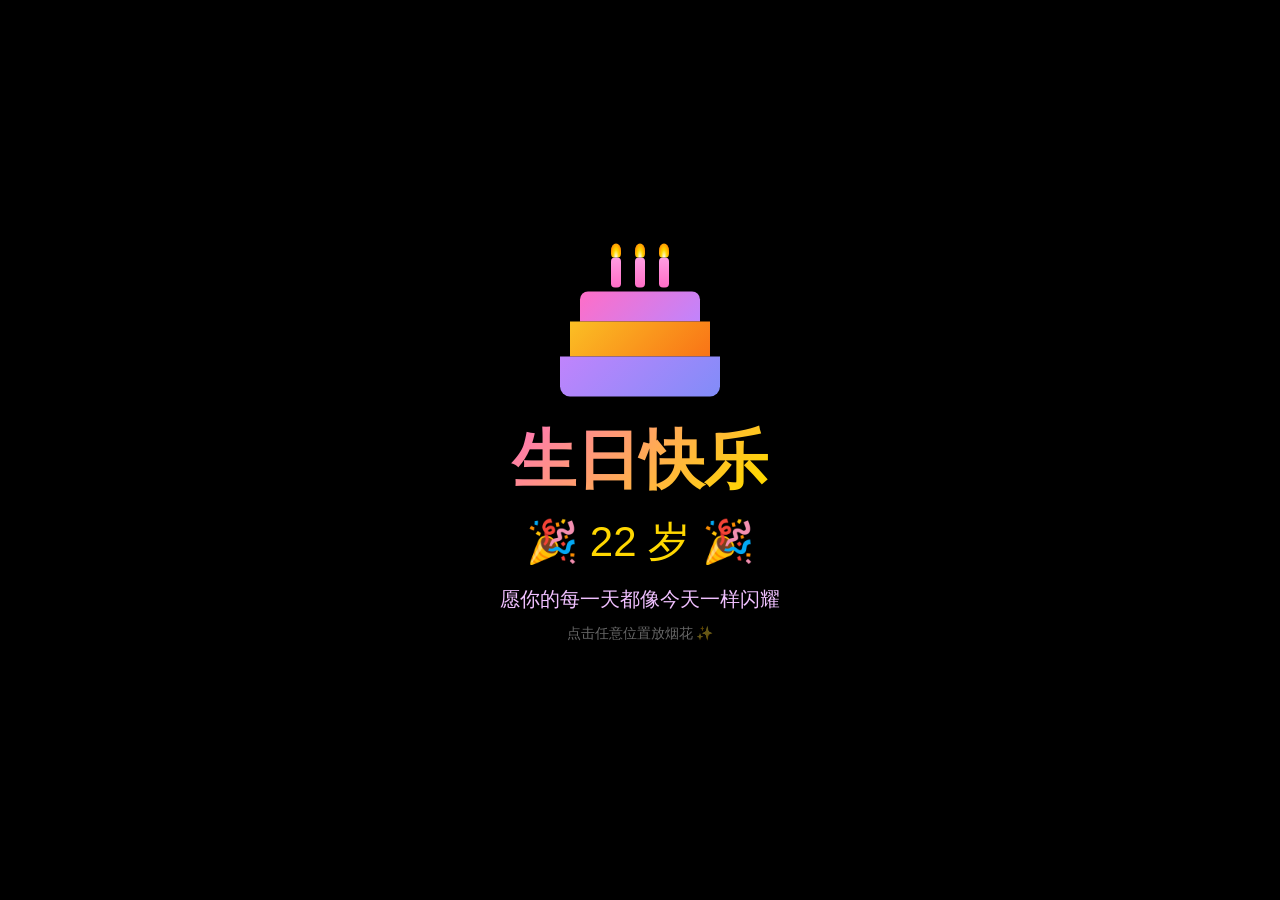
<file: Love_festival-main/index.html>
<!DOCTYPE html>
<html lang="zh-CN">
<head>
    <meta charset="UTF-8">
    <meta name="viewport" content="width=device-width, initial-scale=1.0">
    <title>生日快乐 🎂</title>
    <link rel="stylesheet" href="./style.css">
</head>
<body>
    <canvas id="fireworks"></canvas>

    <div class="birthday-content">
        <div class="cake-wrap">
            <div class="cake">
                <div class="candles">
                    <div class="candle"><div class="flame"></div></div>
                    <div class="candle"><div class="flame"></div></div>
                    <div class="candle"><div class="flame"></div></div>
                </div>
                <div class="cake-top"></div>
                <div class="cake-mid"></div>
                <div class="cake-bot"></div>
            </div>
        </div>
        <h1 class="title">生日快乐</h1>
        <p class="age">🎉 22 岁 🎉</p>
        <p class="subtitle">愿你的每一天都像今天一样闪耀</p>
        <p class="hint">点击任意位置放烟花 ✨</p>
    </div>

    <div class="balloons">
        <div class="balloon b1">🎈</div>
        <div class="balloon b2">🎈</div>
        <div class="balloon b3">🎈</div>
        <div class="balloon b4">🎈</div>
        <div class="balloon b5">🎈</div>
    </div>

    <script src="./fireworks.js"></script>
</body>
</html>
</file>
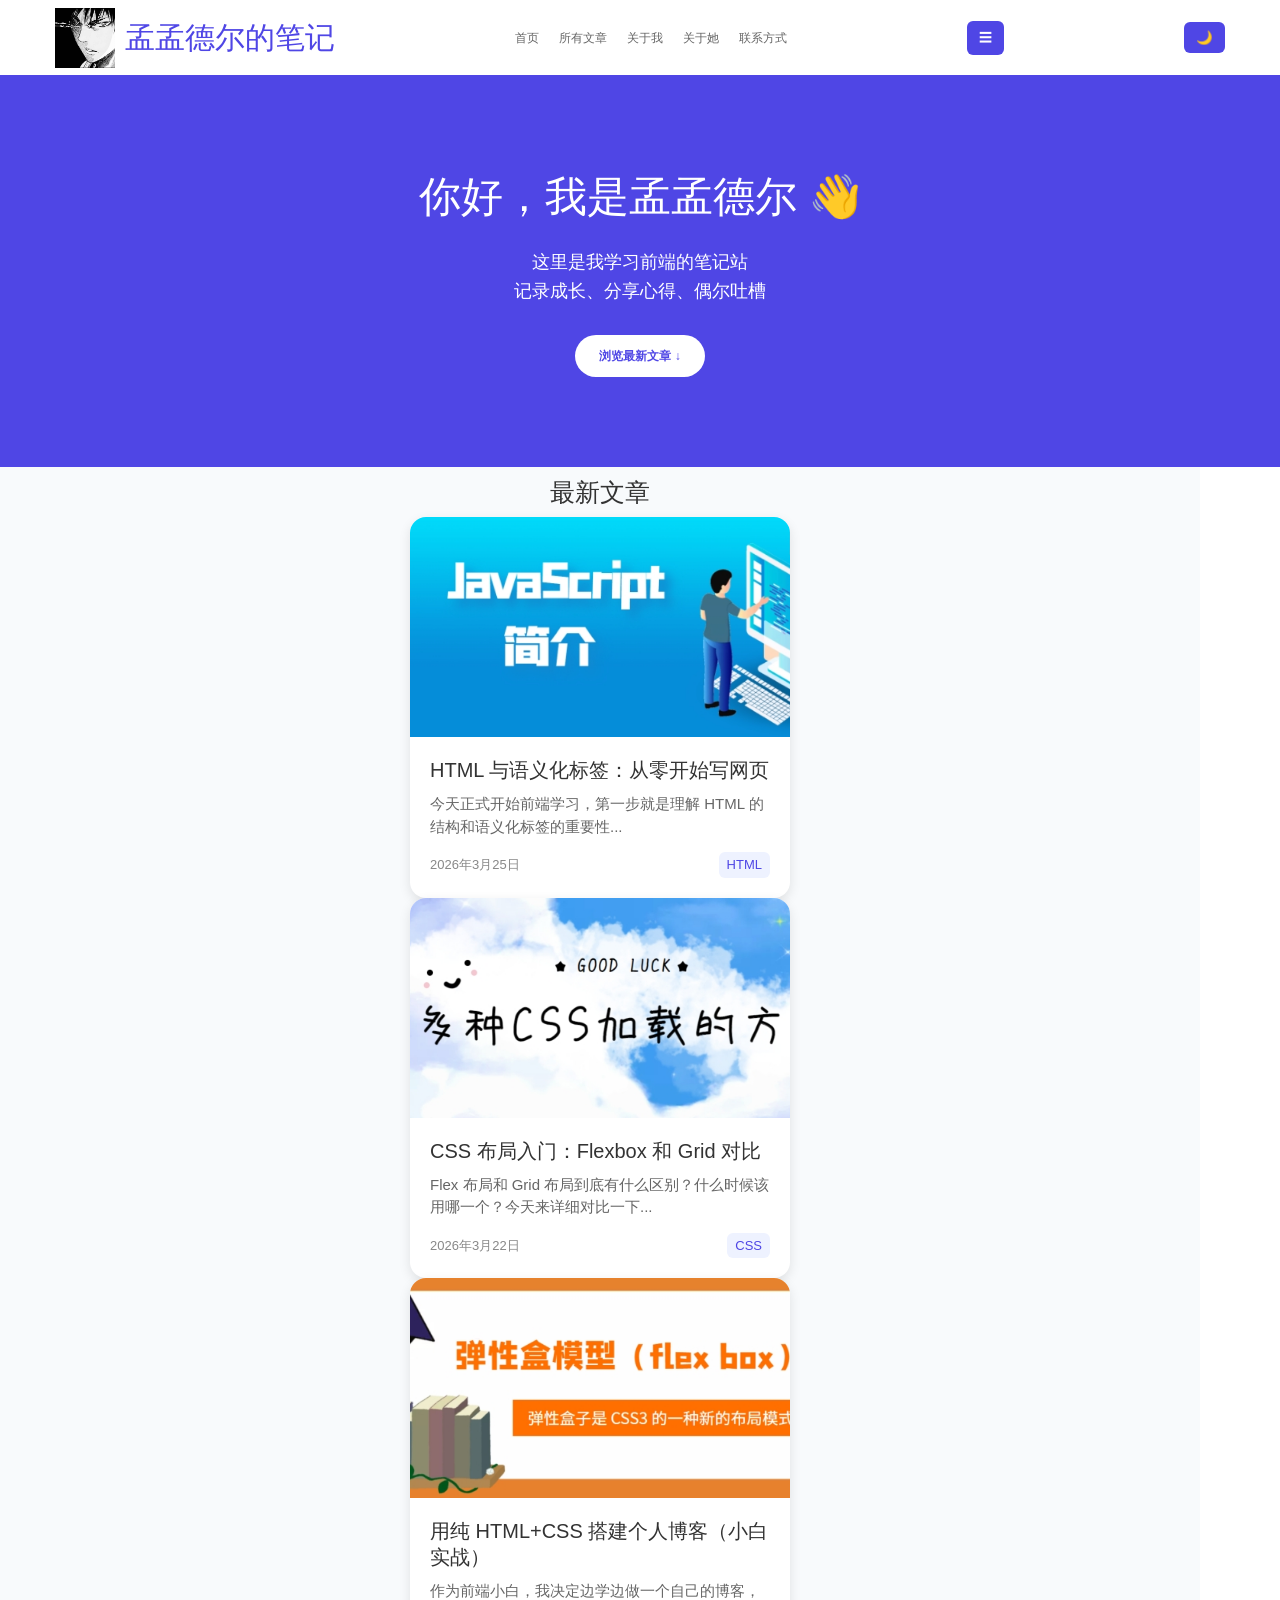
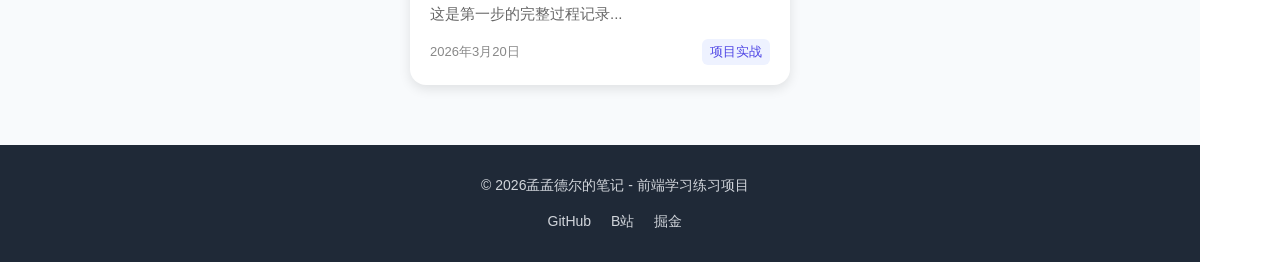
<file: 个人博客/index.html>
<!DOCTYPE html>
<html lang="zh-CN">
<head>
    <meta charset="UTF-8">
    <meta name="viewport" content="width=device-width, initial-scale=1.0">
    <title>孟孟德尔的笔记 | 前端学习与生活记录</title>
    <meta name="description" content="牛的个人博客，记录前端学习心得、编程笔记和生活思考。">
    <link rel="stylesheet" href="./css/style3.css">
    <link rel="stylesheet" href="./css/reset.css">
</head>
<body>
    <!-- 顶部导航栏 -->
    <header>
        <div class="container">
            <!-- 网站标题 -->
            <div class="logo-group">
                <img src="./images/_2026-03-26_181505_618.jpg" alt="">
                <div class="logo">
                    <h1>孟孟德尔的笔记</h1>
                </div>
            </div>  
            <!-- 导航菜单 -->
            <nav>
                <ul id="nav-menu">
                    <li><a href="index.html" class="active">首页</a></li>
                    <li><a href="#">所有文章</a></li>
                    <li><a href="about.html">关于我</a></li>
                    <li><a href="./Love_festival-main/Love_festival-main/index.html">关于她</a></li>
                    <li><a href="#">联系方式</a></li>
                </ul>
            </nav>
            <!-- 在 nav 之后、#theme-toggle 之前添加这部分 -->
            <button id="hamburger" class="hamburger" aria-label="打开菜单">☰</button>
            <!-- 暗黑模式切换按钮（后面会用JS实现） -->
            <button id="theme-toggle" aria-label="切换主题">🌙</button>
        </div>
    </header>

    <!-- Hero 欢迎区域 -->
    <section class="hero">
        <div class="container">
            <h2>你好，我是孟孟德尔 👋</h2>
            <p>这里是我学习前端的笔记站<br>记录成长、分享心得、偶尔吐槽</p>
            <a href="#posts" class="btn">浏览最新文章 ↓</a>
        </div>
    </section>

    <!-- 文章列表区域 -->
    <main id="posts">
        <div class="container">
            <h2 class="section-title">最新文章</h2>

            <div class="posts-grid">

                <!-- 文章卡片 1 -->
                <article class="post-card">
                    <img src="./images/PixPin_ka1.jpg" 
                         alt="HTML基础学习笔记">
                    <div class="post-content">
                        <h3><a href="posts/post-1.html">HTML 与语义化标签：从零开始写网页</a></h3>
                        <p>今天正式开始前端学习，第一步就是理解 HTML 的结构和语义化标签的重要性...</p>
                        <div class="post-meta">
                            <span class="date">2026年3月25日</span>
                            <span class="tag">HTML</span>
                        </div>
                    </div>
                </article>

                <!-- 文章卡片 2 -->
                <article class="post-card">
                    <img src="./images/PixPin_ka2.jpg" 
                         alt="CSS Flex 和 Grid">
                    <div class="post-content">
                        <h3><a href="posts/post-2.html">CSS 布局入门：Flexbox 和 Grid 对比</a></h3>
                        <p>Flex 布局和 Grid 布局到底有什么区别？什么时候该用哪一个？今天来详细对比一下...</p>
                        <div class="post-meta">
                            <span class="date">2026年3月22日</span>
                            <span class="tag">CSS</span>
                        </div>
                    </div>
                </article>

                <!-- 文章卡片 3 -->
                <article class="post-card">
                    <img src="./images/PixPin_ka3.jpg" 
                         alt="个人博客项目">
                    <div class="post-content">
                        <h3><a href="posts/post-3.html">用纯 HTML+CSS 搭建个人博客（小白实战）</a></h3>
                        <p>作为前端小白，我决定边学边做一个自己的博客，这是第一步的完整过程记录...</p>
                        <div class="post-meta">
                            <span class="date">2026年3月20日</span>
                            <span class="tag">项目实战</span>
                        </div>
                    </div>
                </article>

            </div>

            

    <!-- 页脚 -->
    <footer>
        <div class="container">
            <p>&copy; 2026孟孟德尔的笔记 - 前端学习练习项目</p>
            <div class="social-links">
                <a href="https://github.com" target="_blank">GitHub</a>
                <a href="#" target="_blank">B站</a>
                <a href="#" target="_blank">掘金</a>
            </div>
        </div>
    </footer>
    <!-- 回到顶部按钮 -->
    <button id="back-to-top" class="back-to-top" aria-label="回到顶部">↑</button>
    <script src="./js/script1.js"></script>
</body>
</html>
</file>
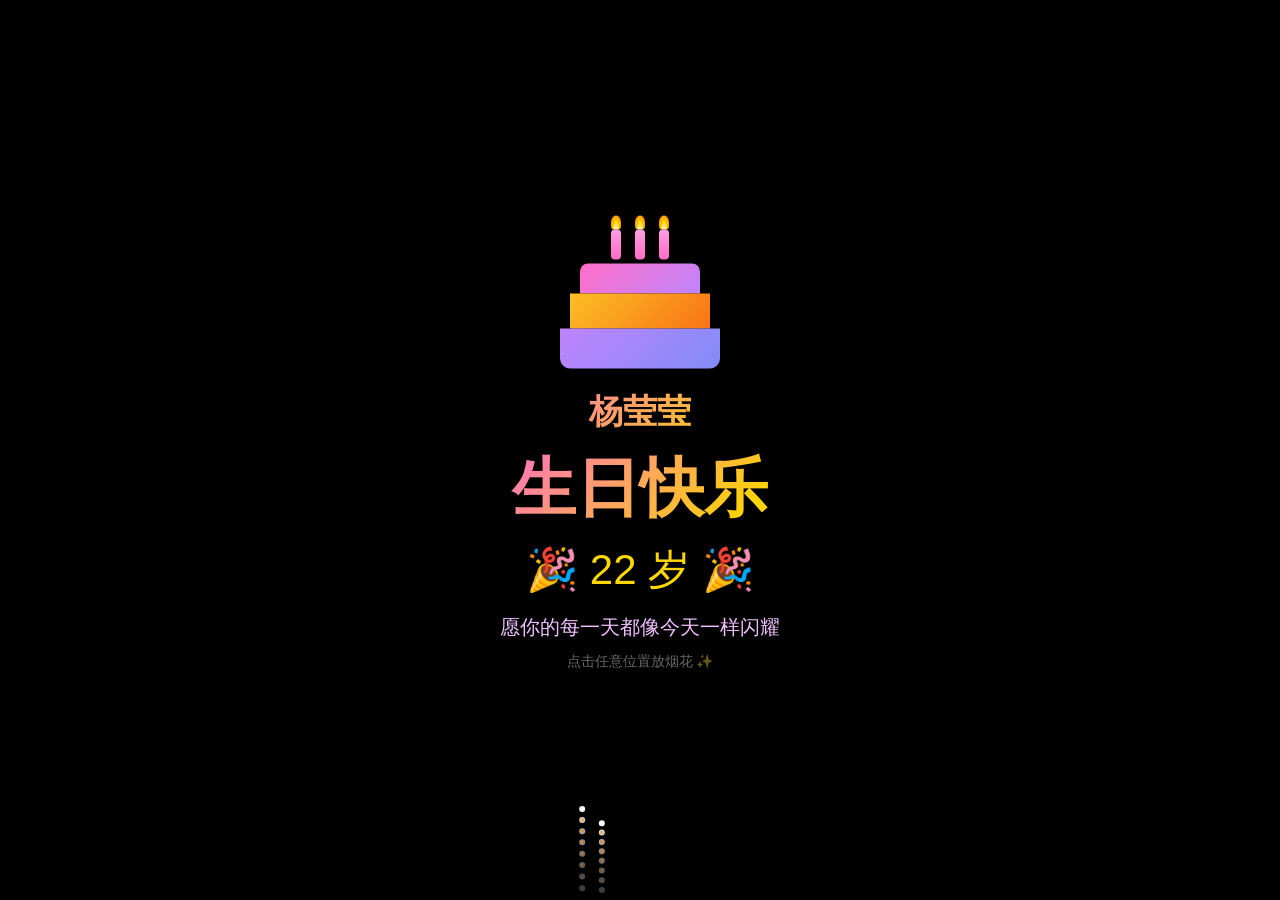
<file: posts/Love_festival-main/index.html>
<!DOCTYPE html>
<html lang="zh-CN">
<head>
    <meta charset="UTF-8">
    <meta name="viewport" content="width=device-width, initial-scale=1.0">
    <title>生日快乐 🎂</title>
    <link rel="stylesheet" href="./style.css">
</head>
<body>
    <canvas id="fireworks"></canvas>

    <div class="birthday-content">
        <div class="cake-wrap">
            <div class="cake">
                <div class="candles">
                    <div class="candle"><div class="flame"></div></div>
                    <div class="candle"><div class="flame"></div></div>
                    <div class="candle"><div class="flame"></div></div>
                </div>
                <div class="cake-top"></div>
                <div class="cake-mid"></div>
                <div class="cake-bot"></div>
            </div>
        </div>
        
        <h1 class="title1">杨莹莹</h1>
        <h1 class="title">生日快乐</h1>
        <p class="age">🎉 22 岁 🎉</p>
        <p class="subtitle">愿你的每一天都像今天一样闪耀</p>
        <p class="hint">点击任意位置放烟花 ✨</p>
    </div>

    <div class="balloons">
        <div class="balloon b1">🎈</div>
        <div class="balloon b2">🎈</div>
        <div class="balloon b3">🎈</div>
        <div class="balloon b4">🎈</div>
        <div class="balloon b5">🎈</div>
    </div>

    <script src="./fireworks.js"></script>
</body>
</html>
</file>
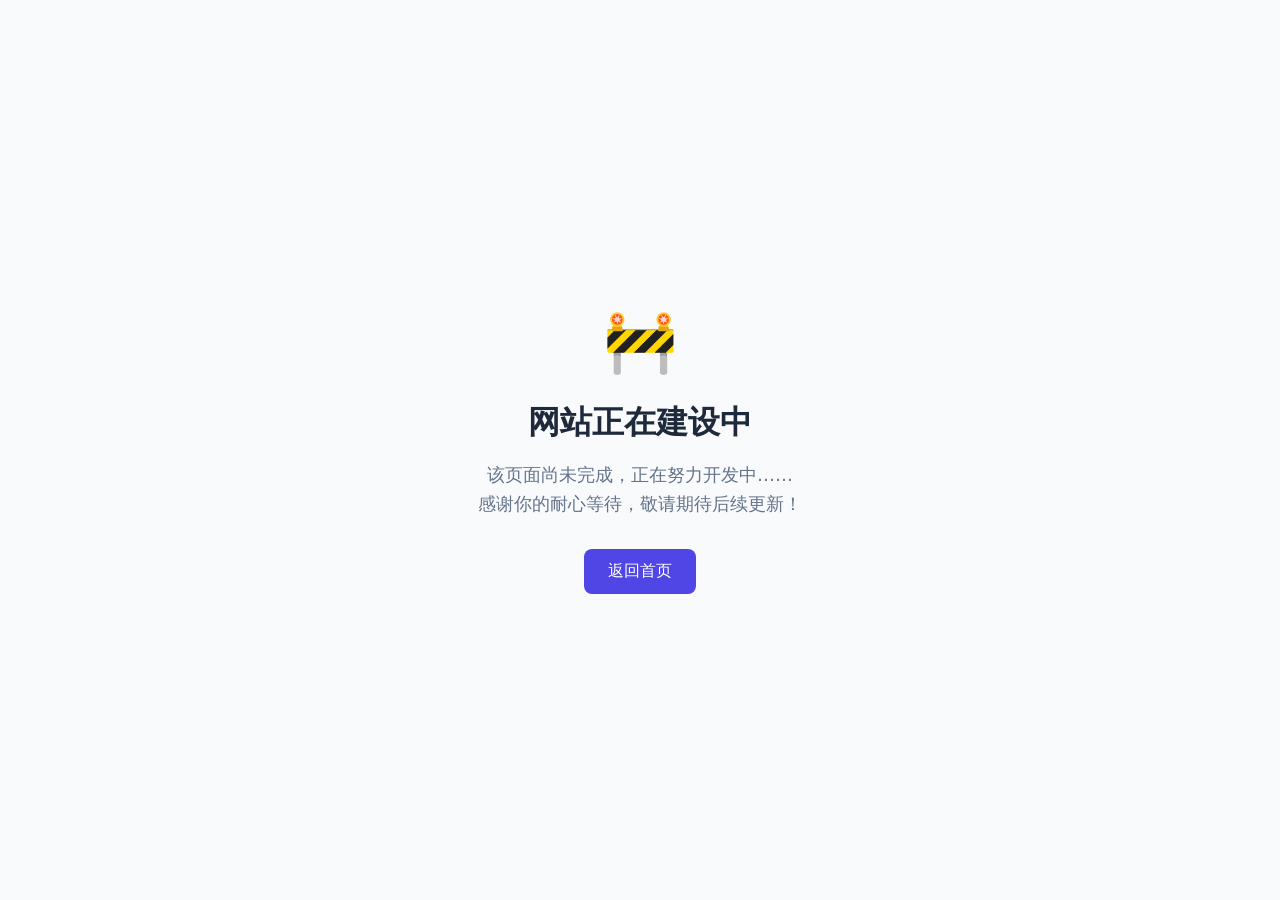
<file: about.html>
<!DOCTYPE html>
<html lang="zh-CN">
<head>
  <meta charset="UTF-8">
  <meta name="viewport" content="width=device-width, initial-scale=1.0">
  <title>网站建设中 - 孟孟德尔的笔记</title>
  <style>
    * {
      margin: 0;
      padding: 0;
      box-sizing: border-box;
      font-family: system-ui, -apple-system, BlinkMacSystemFont, "Segoe UI", sans-serif;
    }

    body {
      min-height: 100vh;
      background-color: #f8fafc;
      display: flex;
      align-items: center;
      justify-content: center;
      color: #333;
      padding: 0 20px;
    }

    .container {
      text-align: center;
      max-width: 600px;
    }

    .title {
      font-size: 32px;
      color: #1e293b;
      margin-bottom: 16px;
    }

    .desc {
      font-size: 18px;
      color: #64748b;
      margin-bottom: 30px;
      line-height: 1.6;
    }

    .icon {
      font-size: 60px;
      margin-bottom: 24px;
      color: #4f46e5;
    }

    .back-btn {
      display: inline-block;
      padding: 12px 24px;
      background-color: #4f46e5;
      color: #fff;
      border-radius: 8px;
      text-decoration: none;
      font-weight: 500;
      transition: background-color 0.3s;
    }

    .back-btn:hover {
      background-color: #4338ca;
    }
  </style>
</head>
<body>

  <div class="container">
    <div class="icon">🚧</div>
    <h1 class="title">网站正在建设中</h1>
    <p class="desc">
      该页面尚未完成，正在努力开发中……<br>
      感谢你的耐心等待，敬请期待后续更新！
    </p>
    <a href="index.html" class="back-btn">返回首页</a>
  </div>

</body>
</html>
</file>
<file: Love_festival-main/style.css>
* { margin: 0; padding: 0; box-sizing: border-box; }

body {
    background: #000;
    overflow: hidden;
    font-family: 'Microsoft YaHei', sans-serif;
    height: 100vh;
    width: 100vw;
}

#fireworks {
    position: fixed;
    top: 0; left: 0;
    width: 100%; height: 100%;
    z-index: 0;
}

.birthday-content {
    position: fixed;
    top: 50%; left: 50%;
    transform: translate(-50%, -50%);
    text-align: center;
    z-index: 10;
    pointer-events: none;
}

.title {
    font-size: 64px;
    font-weight: bold;
    background: linear-gradient(135deg, #ff6ec7, #ffd700, #ff6ec7);
    background-size: 200% auto;
    -webkit-background-clip: text;
    -webkit-text-fill-color: transparent;
    animation: shine 2s linear infinite, float 3s ease-in-out infinite;
    text-shadow: none;
    margin-bottom: 10px;
}

.age {
    font-size: 42px;
    color: #ffd700;
    animation: pulse 1.5s ease-in-out infinite;
    margin-bottom: 16px;
}

.subtitle {
    font-size: 20px;
    color: #f0c0ff;
    margin-bottom: 12px;
    animation: float 4s ease-in-out infinite;
}

.hint {
    font-size: 14px;
    color: rgba(255,255,255,0.4);
    animation: blink 2s ease-in-out infinite;
}

/* 蛋糕 */
.cake-wrap {
    display: flex;
    justify-content: center;
    margin-bottom: 20px;
}

.cake {
    display: flex;
    flex-direction: column;
    align-items: center;
}

.candles {
    display: flex;
    gap: 14px;
    margin-bottom: 4px;
}

.candle {
    width: 10px;
    height: 30px;
    background: linear-gradient(to bottom, #ff9de2, #ff6ec7);
    border-radius: 4px;
    position: relative;
    display: flex;
    justify-content: center;
}

.flame {
    position: absolute;
    top: -14px;
    width: 10px;
    height: 14px;
    background: radial-gradient(ellipse at bottom, #fff 0%, #ffd700 40%, #ff6600 100%);
    border-radius: 50% 50% 30% 30%;
    animation: flicker 0.3s ease-in-out infinite alternate;
}

.cake-top {
    width: 120px; height: 30px;
    background: linear-gradient(135deg, #ff6ec7, #c084fc);
    border-radius: 8px 8px 0 0;
}

.cake-mid {
    width: 140px; height: 35px;
    background: linear-gradient(135deg, #fbbf24, #f97316);
}

.cake-bot {
    width: 160px; height: 40px;
    background: linear-gradient(135deg, #c084fc, #818cf8);
    border-radius: 0 0 10px 10px;
}

/* 气球 */
.balloons {
    position: fixed;
    width: 100%; height: 100%;
    top: 0; left: 0;
    pointer-events: none;
    z-index: 5;
}

.balloon {
    position: absolute;
    font-size: 40px;
    animation: rise linear infinite;
    bottom: -60px;
}

.b1 { left: 5%;  animation-duration: 6s;  animation-delay: 0s; }
.b2 { left: 20%; animation-duration: 8s;  animation-delay: 1s; }
.b3 { left: 50%; animation-duration: 7s;  animation-delay: 2s; }
.b4 { left: 75%; animation-duration: 9s;  animation-delay: 0.5s; }
.b5 { left: 90%; animation-duration: 6.5s; animation-delay: 3s; }

@keyframes rise {
    0%   { transform: translateY(0) rotate(-5deg); opacity: 1; }
    50%  { transform: translateY(-50vh) rotate(5deg); }
    100% { transform: translateY(-110vh) rotate(-5deg); opacity: 0; }
}

@keyframes shine {
    0%   { background-position: 0% center; }
    100% { background-position: 200% center; }
}

@keyframes float {
    0%, 100% { transform: translateY(0); }
    50%       { transform: translateY(-10px); }
}

@keyframes pulse {
    0%, 100% { transform: scale(1); }
    50%       { transform: scale(1.1); }
}

@keyframes blink {
    0%, 100% { opacity: 0.4; }
    50%       { opacity: 1; }
}

@keyframes flicker {
    0%   { transform: scaleX(1) scaleY(1); }
    100% { transform: scaleX(0.8) scaleY(1.1); }
}
</file>
<file: 个人博客/css/style3.css>
/* 导航栏容器 - 核心修复 */
header {
    width: 100%;
    position: fixed;
    /* 固定定位 */
    top: 0;
    /* 贴在顶部 */
    left: 0;
    /* 贴在左边 */
    background-color: rgb(255, 255, 255);
}

header .container {
    height: 75px;
    width: 100%;
    display: flex;
    align-items: center;
    /* 垂直居中（最重要） */
    justify-content: space-between;
    /* 均匀分布 */
    margin: 0 auto;
    padding: 0 15px;
    box-sizing: border-box;
    /* 防止内撑宽 */
    max-width: 1200px;
}

/* 图片 + Logo 外层容器：横向排列 */
.logo-group {
    display: flex;
    align-items: center;
    /* 上下垂直居中 */
    gap: 10px;
    /* 图片和文字之间的距离 */
    flex: 0 0 auto;
    /* 固定大小，不被挤压 */
}

/* 去掉 h1 默认的 margin，让排版更干净 */
.logo h1 {
    margin: 0;
    padding: 0;
    font-size: 30px;
    /* 文字稍微缩小一点，更美观 */
    white-space: nowrap;
    /* 文字不换行 */
}

/* 图片大小微调 */
.container img {
    height: 60px;
    /* 稍微小一点，和文字更协调 */
    width: 60px;
    object-fit: cover;
    flex: 0 0 auto;
}

/* Logo 文字微调 */
.logo {
    font-size: 30px;
    color: #4f46e5;
    margin: 0;
    /* 去掉多余 margin */
    line-height: 1;
}

/* 导航菜单 */
#nav-menu {
    display: flex;
    list-style: none;
    /* 去掉默认小圆点 */
    margin: 0;
    padding: 0;
    gap: 20px;
    /* flex: 1;  */
    justify-content: center;
    /* 菜单居中 */
}

/* 菜单列表项 */
#nav-menu li {
    white-space: nowrap;
}

/* 按钮 */
.container button {
    padding: 8px 12px;
    border: none;
    border-radius: 6px;
    background: #4f46e5;
    color: white;
    cursor: pointer;
    flex: 0 0 auto;
}

/* Hero 欢迎区域 */
.hero .container {
    width: 100%;
    margin: 0 auto;
    color: white;
    text-align: center;
}

.hero .container h2 {

    font-size: 42px;
    margin: 0 0 20px 0;
    /* 只留底部间距 */

}

.hero {
    padding-top: 75px;
    height: 392px;
    width: 100%;
    /* max-width: 1200px; */
    background-color: #4f46e5;
    display: flex;
    /* flex-direction: column;
    justify-content: center; */
    align-items: center;
}

.hero p {
    font-size: 18px;
    line-height: 1.6;
    margin: 0 0 30px 0;
}

.hero .btn {
    display: inline-block;
    padding: 12px 24px;
    background: white;
    color: #4f46e5;
    border-radius: 30px;
    text-decoration: none;
    font-weight: bold;
}

/* 内容区 */
#posts {
    width: 100%;
    max-width: 1200px;
    background-color: rgb(248, 250, 252);
}

#posts .container {
    width: 100%;
    max-width: 1200px;
    display: flex;
    margin: 0 auto;
    align-items: center;
    flex-direction: column;

}

#posts .container h2 {
    padding: 20 auto;
    line-height: 2;
    font-size: 25px;
}


/* 卡片样式 */
/* 文章卡片 整体样式 */
.post-card {
    background: #fff;
    border-radius: 16px;
    overflow: hidden;
    box-shadow: 0 4px 12px rgba(0, 0, 0, 0.1);
    transition: transform 0.3s ease, box-shadow 0.3s ease;
    cursor: pointer;
    width: 100%;
    max-width: 380px;
}

/* 鼠标悬浮动效 */
.post-card:hover {
    transform: translateY(-6px);
    box-shadow: 0 12px 20px rgba(0, 0, 0, 0.15);
}

/* 卡片图片 */
.post-card img {
    width: 100%;
    height: 220px;
    object-fit: cover;
    display: block;
}

/* 内容区域 */
.post-content {
    padding: 20px;
}

/* 文章标题 */
.post-content h3 {
    font-size: 20px;
    margin: 0 0 10px 0;
    line-height: 1.3;
}

.post-content h3 a {
    color: #333;
    text-decoration: none;
}

.post-content h3 a:hover {
    color: #4f46e5;
}

/* 文章描述 */
.post-content p {
    font-size: 15px;
    color: #666;
    line-height: 1.5;
    margin: 0 0 14px 0;
}

/* 日期 + 标签 底部信息 */
.post-meta {
    display: flex;
    justify-content: space-between;
    align-items: center;
    font-size: 13px;
    color: #888;
}

/* 标签样式 */
.tag {
    background: #eef2ff;
    color: #4f46e5;
    padding: 3px 8px;
    border-radius: 6px;
    font-weight: 500;
}

/* 页脚 */
footer {
    width: 100%;
    background-color: #1f2937;
    color: #fff;
    padding: 30px 0;
    margin-top: 60px;
}

footer .container {

    margin: 0 auto;
    padding: 0 15px;
    display: flex;
    justify-content: space-between;
    align-items: center;
    flex-wrap: wrap;
    gap: 15px;
}

footer p {
    margin: 0;
    font-size: 14px;
    color: #d1d5db;
}

.social-links {
    display: flex;
    gap: 20px;
}

.social-links a {
    color: #d1d5db;
    text-decoration: none;
    font-size: 14px;
    transition: color 0.3s;
}

.social-links a:hover {
    color: #4f46e5;
}

/* 回到顶部按钮 */
#back-to-top {
    /* 固定在屏幕上，不随滚动走 */
    position: fixed;
    /* 距离底部 30px */
    bottom: 30px;
    /* 距离右侧 30px */
    right: 30px;

    width: 45px;
    height: 45px;
    border-radius: 50%;
    border: none;
    background-color: #4f46e5;
    color: white;
    font-size: 20px;
    cursor: pointer;

}

.back-to-top:hover {
    opacity: 1;
}
</file>
<file: posts/Love_festival-main/style.css>
* { margin: 0; padding: 0; box-sizing: border-box; }

body {
    background: #000;
    overflow: hidden;
    font-family: 'Microsoft YaHei', sans-serif;
    height: 100vh;
    width: 100vw;
}

#fireworks {
    position: fixed;
    top: 0; left: 0;
    width: 100%; height: 100%;
    z-index: 0;
}

.birthday-content {
    position: fixed;
    top: 50%; left: 50%;
    transform: translate(-50%, -50%);
    text-align: center;
    z-index: 10;
    pointer-events: none;
}

.title {
    font-size: 64px;
    font-weight: bold;
    background: linear-gradient(135deg, #ff6ec7, #ffd700, #ff6ec7);
    background-size: 200% auto;
    -webkit-background-clip: text;
    -webkit-text-fill-color: transparent;
    animation: shine 2s linear infinite, float 3s ease-in-out infinite;
    text-shadow: none;
    margin-bottom: 10px;
}
.title1 {
    font-size: 34px;
    font-weight: bold;
    background: linear-gradient(135deg, #ff6ec7, #ffd700, #ff6ec7);
    background-size: 200% auto;
    -webkit-background-clip: text;
    -webkit-text-fill-color: transparent;
    animation: shine 2s linear infinite, float 3s ease-in-out infinite;
    text-shadow: none;
    margin-bottom: 10px;
}
.age {
    font-size: 42px;
    color: #ffd700;
    animation: pulse 1.5s ease-in-out infinite;
    margin-bottom: 16px;
}

.subtitle {
    font-size: 20px;
    color: #f0c0ff;
    margin-bottom: 12px;
    animation: float 4s ease-in-out infinite;
}

.hint {
    font-size: 14px;
    color: rgba(255,255,255,0.4);
    animation: blink 2s ease-in-out infinite;
}

/* 成语飘动 */
.chengyu-float {
    position: fixed;
    bottom: 80px;
    font-size: 28px;
    font-weight: bold;
    color: #ffd700;
    text-shadow: 0 0 12px rgba(255, 215, 0, 0.9), 0 0 24px rgba(255, 100, 200, 0.6);
    pointer-events: none;
    z-index: 30;
    animation: chengyu-rise 3s ease-out forwards;
    white-space: nowrap;
}

@keyframes chengyu-rise {
    0%   { transform: translateY(0);      opacity: 1; }
    80%  { transform: translateY(-180px); opacity: 1; }
    100% { transform: translateY(-220px); opacity: 0; }
}

/* 手机适配 */
@media (max-width: 480px) {
    .title  { font-size: 38px; }
    .title1 { font-size: 22px; }
    .age    { font-size: 26px; margin-bottom: 10px; }
    .subtitle { font-size: 14px; margin-bottom: 8px; }
    .hint   { font-size: 12px; }

    .cake-wrap { margin-bottom: 14px; }
    .candles   { gap: 10px; }
    .candle    { width: 8px; height: 22px; }
    .flame     { width: 8px; height: 11px; top: -11px; }
    .cake-top  { width: 80px;  height: 22px; }
    .cake-mid  { width: 95px;  height: 26px; }
    .cake-bot  { width: 110px; height: 30px; }

    .balloon   { font-size: 28px; }
    .chengyu-float { font-size: 22px; }
}

/* 蛋糕 */
.cake-wrap {
    display: flex;
    justify-content: center;
    margin-bottom: 20px;
}

.cake {
    display: flex;
    flex-direction: column;
    align-items: center;
}

.candles {
    display: flex;
    gap: 14px;
    margin-bottom: 4px;
}

.candle {
    width: 10px;
    height: 30px;
    background: linear-gradient(to bottom, #ff9de2, #ff6ec7);
    border-radius: 4px;
    position: relative;
    display: flex;
    justify-content: center;
}

.flame {
    position: absolute;
    top: -14px;
    width: 10px;
    height: 14px;
    background: radial-gradient(ellipse at bottom, #fff 0%, #ffd700 40%, #ff6600 100%);
    border-radius: 50% 50% 30% 30%;
    animation: flicker 0.3s ease-in-out infinite alternate;
}

.cake-top {
    width: 120px; height: 30px;
    background: linear-gradient(135deg, #ff6ec7, #c084fc);
    border-radius: 8px 8px 0 0;
}

.cake-mid {
    width: 140px; height: 35px;
    background: linear-gradient(135deg, #fbbf24, #f97316);
}

.cake-bot {
    width: 160px; height: 40px;
    background: linear-gradient(135deg, #c084fc, #818cf8);
    border-radius: 0 0 10px 10px;
}

/* 气球 */
.balloons {
    position: fixed;
    width: 100%; height: 100%;
    top: 0; left: 0;
    pointer-events: none;
    z-index: 5;
}

.balloon {
    position: absolute;
    font-size: 40px;
    animation: rise linear infinite;
    bottom: -60px;
}

.b1 { left: 5%;  animation-duration: 6s;  animation-delay: 0s; }
.b2 { left: 20%; animation-duration: 8s;  animation-delay: 1s; }
.b3 { left: 50%; animation-duration: 7s;  animation-delay: 2s; }
.b4 { left: 75%; animation-duration: 9s;  animation-delay: 0.5s; }
.b5 { left: 90%; animation-duration: 6.5s; animation-delay: 3s; }

@keyframes rise {
    0%   { transform: translateY(0) rotate(-5deg); opacity: 1; }
    50%  { transform: translateY(-50vh) rotate(5deg); }
    100% { transform: translateY(-110vh) rotate(-5deg); opacity: 0; }
}

@keyframes shine {
    0%   { background-position: 0% center; }
    100% { background-position: 200% center; }
}

@keyframes float {
    0%, 100% { transform: translateY(0); }
    50%       { transform: translateY(-10px); }
}

@keyframes pulse {
    0%, 100% { transform: scale(1); }
    50%       { transform: scale(1.1); }
}

@keyframes blink {
    0%, 100% { opacity: 0.4; }
    50%       { opacity: 1; }
}

@keyframes flicker {
    0%   { transform: scaleX(1) scaleY(1); }
    100% { transform: scaleX(0.8) scaleY(1.1); }
}
</file>
